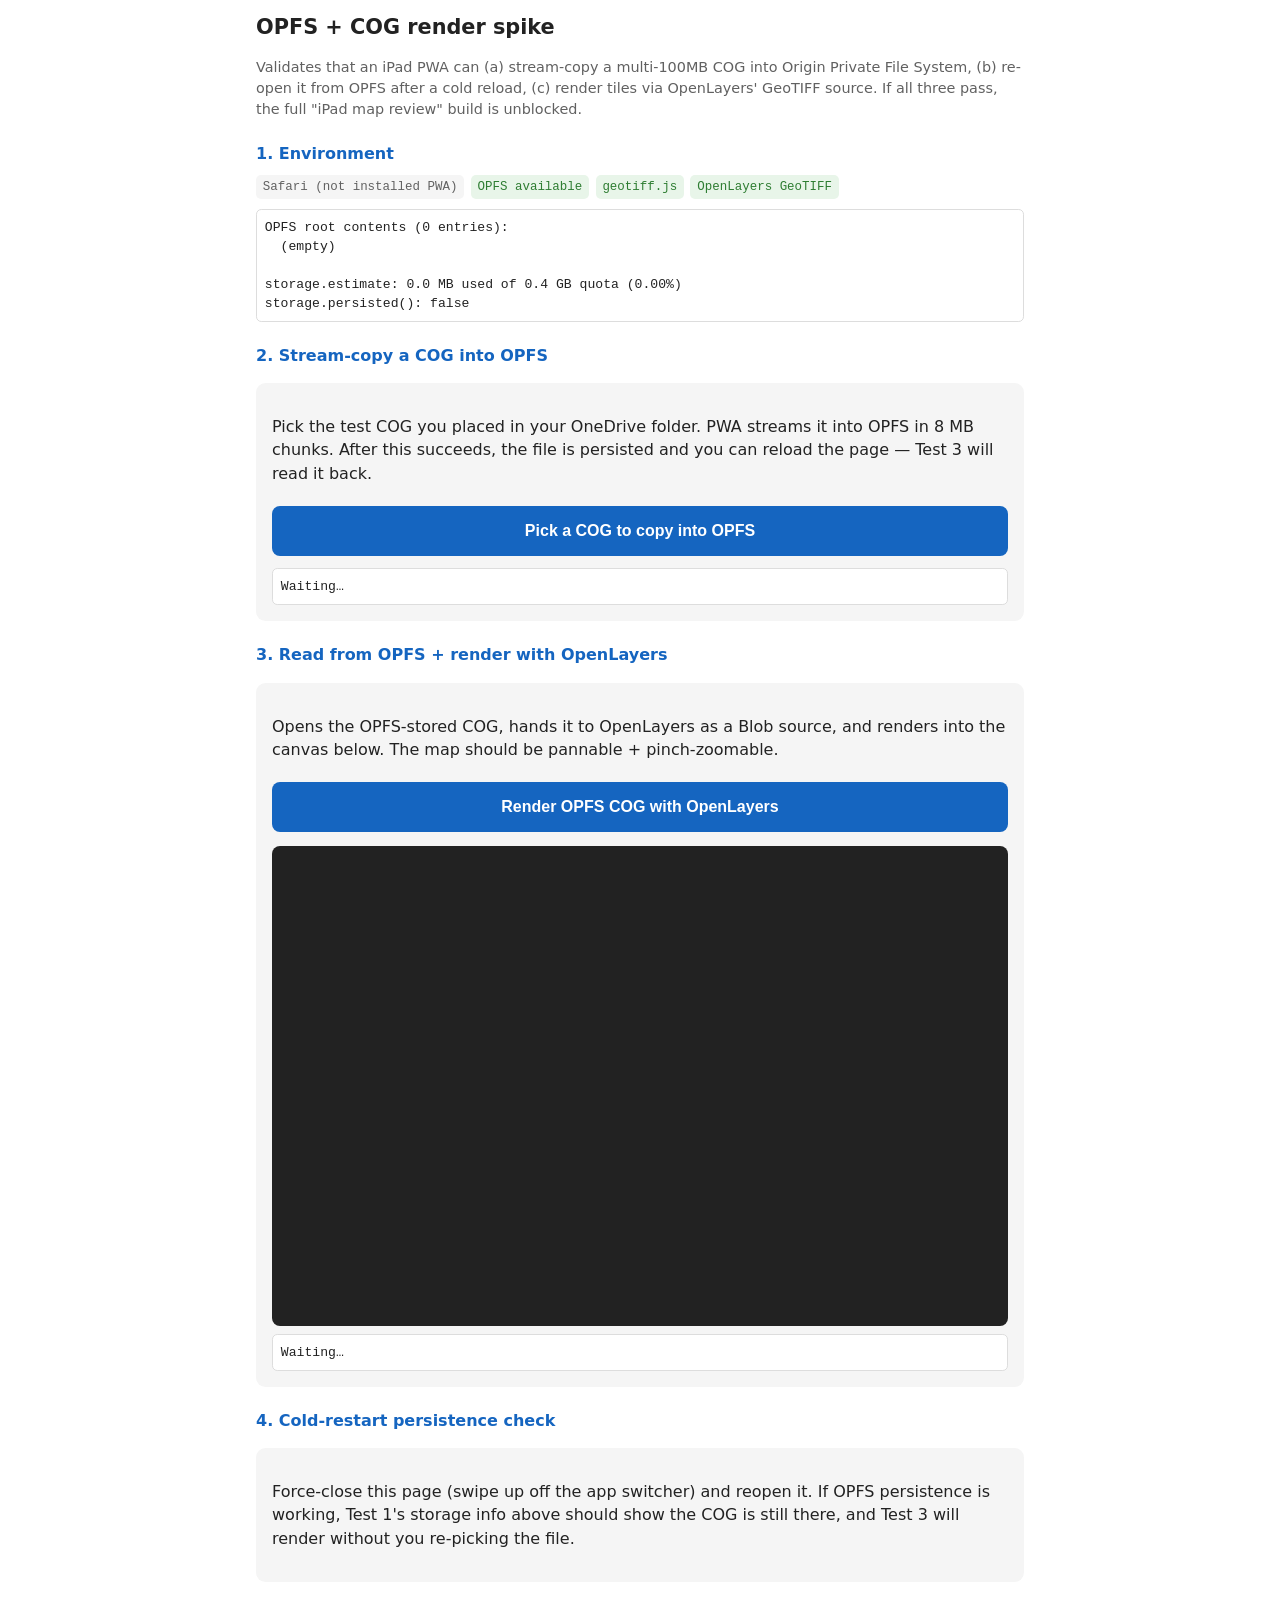
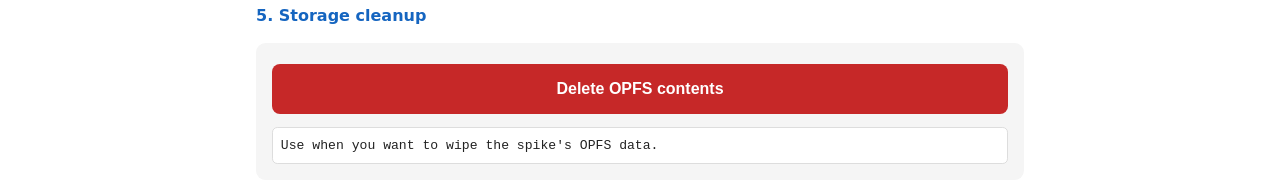
<file: spike-cog/index.html>
<!doctype html>
<html lang="en">
<head>
<meta charset="utf-8">
<meta name="viewport" content="width=device-width,initial-scale=1,viewport-fit=cover">
<title>OPFS + COG Spike</title>
<link rel="manifest" href="./manifest.webmanifest">
<meta name="apple-mobile-web-app-capable" content="yes">
<meta name="apple-mobile-web-app-title" content="OPFS Spike">

<!-- OpenLayers v10+ has built-in COG-from-Blob support via ol/source/GeoTIFF.
     We vendor both ol.js + ol.css and geotiff.js in ../vendor/ so the load
     order is deterministic and not subject to CDN/global-name surprises. -->
<link rel="stylesheet" href="../vendor/ol.css">

<style>
  :root { --ok:#2e7d32; --bad:#c62828; --blue:#1565c0; --gray:#616161; --bg:#f5f5f5; }
  body { font:16px/1.45 -apple-system,BlinkMacSystemFont,system-ui,sans-serif;
         max-width:48em; margin:0 auto; padding:env(safe-area-inset-top) 1em env(safe-area-inset-bottom);
         color:#222; }
  h1 { font-size:1.3em; margin:.6em 0 .3em; }
  h2 { font-size:1em; margin:1.4em 0 .4em; color:var(--blue); }
  .chips { display:flex; flex-wrap:wrap; gap:.4em; margin:.6em 0; }
  .chip { padding:.25em .55em; border-radius:.4em; font-size:.78em;
          background:var(--bg); color:var(--gray); font-family:ui-monospace,monospace; }
  .chip.ok { background:#e8f5e9; color:var(--ok); }
  .chip.bad { background:#ffebee; color:var(--bad); }
  button { appearance:none; background:var(--blue); color:#fff; border:0;
           border-radius:.5em; padding:1em 1.2em; font-size:1em; font-weight:600;
           cursor:pointer; min-height:48px; margin:.3em 0; width:100%; }
  button.alt { background:#37474f; }
  button.danger { background:var(--bad); }
  button:disabled { background:#cfd8dc; color:#90a4ae; }
  .test { background:var(--bg); border-radius:.6em; padding:1em; margin:1em 0; }
  .result { font-family:ui-monospace,monospace; font-size:.82em;
            background:#fff; border:1px solid #ddd; padding:.6em;
            border-radius:.4em; margin-top:.6em; white-space:pre-wrap;
            max-height:24em; overflow:auto; }
  progress { width:100%; height:1.2em; margin-top:.6em; }
  .pass { color:var(--ok); font-weight:700; }
  .fail { color:var(--bad); font-weight:700; }
  #map { width:100%; height:60vw; max-height:480px; background:#222;
         border-radius:.5em; margin-top:.6em; }
</style>
</head>
<body>

<h1>OPFS + COG render spike</h1>
<p style="color:var(--gray); font-size:.9em">
  Validates that an iPad PWA can (a) stream-copy a multi-100MB COG into
  Origin Private File System, (b) re-open it from OPFS after a cold reload,
  (c) render tiles via OpenLayers' GeoTIFF source. If all three pass, the
  full "iPad map review" build is unblocked.
</p>

<h2>1. Environment</h2>
<div class="chips" id="env-chips"></div>
<div id="storage-info" class="result">checking…</div>

<h2>2. Stream-copy a COG into OPFS</h2>
<div class="test">
  <p>Pick the test COG you placed in your OneDrive folder. PWA streams it
     into OPFS in 8 MB chunks. After this succeeds, the file is persisted
     and you can reload the page — Test 3 will read it back.</p>
  <!-- No accept filter — iOS Files often hides .tif because it's not
       classified as image/tiff. We validate the file inside the import
       logic anyway, so any pickable file is fine here. -->
  <input type="file" id="cog-input" style="display:none">
  <button onclick="document.getElementById('cog-input').click()">Pick a COG to copy into OPFS</button>
  <progress id="copy-progress" max="1" value="0" style="display:none"></progress>
  <div class="result" id="r-copy">Waiting…</div>
</div>

<h2>3. Read from OPFS + render with OpenLayers</h2>
<div class="test">
  <p>Opens the OPFS-stored COG, hands it to OpenLayers as a Blob source,
     and renders into the canvas below. The map should be pannable +
     pinch-zoomable.</p>
  <button onclick="renderFromOpfs()">Render OPFS COG with OpenLayers</button>
  <div id="map"></div>
  <div class="result" id="r-render">Waiting…</div>
</div>

<h2>4. Cold-restart persistence check</h2>
<div class="test">
  <p>Force-close this page (swipe up off the app switcher) and reopen it.
     If OPFS persistence is working, Test 1's storage info above should
     show the COG is still there, and Test 3 will render without you
     re-picking the file.</p>
</div>

<h2>5. Storage cleanup</h2>
<div class="test">
  <button class="danger" onclick="clearOpfs()">Delete OPFS contents</button>
  <div class="result" id="r-clear">Use when you want to wipe the spike's OPFS data.</div>
</div>

<!-- geotiff.js must load BEFORE ol.js — the OL UMD bundle externalizes the
     geotiff dep and looks for the GeoTIFF global at module-init time.
     Same-origin vendor files: no CDN unknowns. -->
<script src="../vendor/geotiff.js"></script>
<script src="../vendor/ol.js"></script>
<script>
// ---------- env detection ----------
function envCheck() {
  const env = document.getElementById('env-chips');
  const chips = [];
  const standalone = window.matchMedia('(display-mode: standalone)').matches
                  || window.navigator.standalone === true;
  chips.push(standalone
    ? '<span class="chip ok">PWA standalone</span>'
    : '<span class="chip">Safari (not installed PWA)</span>');
  chips.push(navigator.storage && navigator.storage.getDirectory
    ? '<span class="chip ok">OPFS available</span>'
    : '<span class="chip bad">OPFS missing</span>');
  chips.push(typeof GeoTIFF !== 'undefined'
    ? '<span class="chip ok">geotiff.js</span>'
    : '<span class="chip bad">geotiff.js missing</span>');
  chips.push(typeof ol !== 'undefined' && ol.source && ol.source.GeoTIFF
    ? '<span class="chip ok">OpenLayers GeoTIFF</span>'
    : '<span class="chip bad">OL not loaded</span>');
  env.innerHTML = chips.join('');
}

async function storageInfo() {
  const el = document.getElementById('storage-info');
  try {
    const root = await navigator.storage.getDirectory();
    const items = [];
    for await (const [name, handle] of root) {
      if (handle.kind === 'file') {
        const f = await handle.getFile();
        items.push(`  ${name}: ${(f.size/1e6).toFixed(1)} MB, modified ${new Date(f.lastModified).toISOString()}`);
      } else {
        items.push(`  ${name}/  (directory)`);
      }
    }
    const est = await navigator.storage.estimate();
    const usagePct = est.quota ? ((est.usage/est.quota)*100).toFixed(2) : '?';
    const persistGranted = await navigator.storage.persisted();
    let txt = `OPFS root contents (${items.length} entries):\n`;
    txt += items.length ? items.join('\n') : '  (empty)';
    txt += `\n\nstorage.estimate: ${(est.usage/1e6).toFixed(1)} MB used of `
        + `${est.quota ? (est.quota/1e9).toFixed(1)+' GB' : '?'} quota (${usagePct}%)`;
    txt += `\nstorage.persisted(): ${persistGranted}`;
    el.textContent = txt;
  } catch (e) {
    el.innerHTML = `<span class="fail">storage error: ${e.message}</span>`;
  }
}

// ---------- 2. stream-copy ----------
document.getElementById('cog-input').addEventListener('change', async ev => {
  const file = ev.target.files[0];
  if (!file) return;
  const res = document.getElementById('r-copy');
  const prog = document.getElementById('copy-progress');
  prog.style.display = 'block';
  prog.value = 0;
  const t0 = performance.now();
  res.textContent = `Source: ${file.name}\nSize: ${(file.size/1e6).toFixed(1)} MB\nStreaming to OPFS in 8MB chunks…`;
  try {
    if (navigator.storage && navigator.storage.persist) {
      const ok = await navigator.storage.persist();
      console.log('persist() granted:', ok);
    }
    const root = await navigator.storage.getDirectory();
    try { await root.removeEntry('cog.tif'); } catch (e) { /* didn't exist */ }
    const fh = await root.getFileHandle('cog.tif', { create: true });
    const writable = await fh.createWritable();
    const chunkSize = 8 * 1024 * 1024;
    let written = 0;
    while (written < file.size) {
      const end = Math.min(written + chunkSize, file.size);
      const chunk = file.slice(written, end);
      await writable.write(chunk);
      written = end;
      prog.value = written / file.size;
    }
    await writable.close();
    const dt = ((performance.now() - t0)/1000).toFixed(1);
    res.innerHTML = `<span class="pass">✓ PASS</span>\nWrote ${(file.size/1e6).toFixed(1)} MB to OPFS in ${dt}s.`
                  + `\nAvg throughput: ${(file.size/1e6/dt).toFixed(1)} MB/s.`;
    await storageInfo();
  } catch (e) {
    res.innerHTML = `<span class="fail">✗ FAIL</span>\n${e.message}\n${e.stack || ''}`;
  }
});

// ---------- 3. render ----------
let _map = null;
async function renderFromOpfs() {
  const res = document.getElementById('r-render');
  res.textContent = 'Opening OPFS file…';
  try {
    const root = await navigator.storage.getDirectory();
    const fh = await root.getFileHandle('cog.tif');
    const file = await fh.getFile();
    res.textContent = `Got Blob from OPFS: ${(file.size/1e6).toFixed(1)} MB\nLoading GeoTIFF source…`;

    if (_map) { _map.setTarget(null); _map = null; }
    const source = new ol.source.GeoTIFF({
      sources: [{ blob: file }],
    });

    _map = new ol.Map({
      target: 'map',
      layers: [new ol.layer.WebGLTile({ source })],
      view: source.getView(),
    });

    // GeoTIFF source loads asynchronously; ready-ness is signaled by view promise.
    const view = await source.getView();
    res.innerHTML = `<span class="pass">✓ PASS</span>\nRendered with OpenLayers WebGLTile + GeoTIFF source from Blob.`
                  + `\nProjection: ${view.projection.getCode()}`
                  + `\nExtent: ${view.extent.map(x=>x.toFixed(2)).join(', ')}`
                  + `\nResolutions: ${view.resolutions ? view.resolutions.length + ' levels' : 'n/a'}`;
  } catch (e) {
    res.innerHTML = `<span class="fail">✗ FAIL</span>\n${e.message}\n${e.stack || ''}`;
    console.error(e);
  }
}

// ---------- 5. cleanup ----------
async function clearOpfs() {
  const res = document.getElementById('r-clear');
  try {
    const root = await navigator.storage.getDirectory();
    const names = [];
    for await (const [name] of root) names.push(name);
    for (const name of names) await root.removeEntry(name, { recursive: true });
    res.innerHTML = `<span class="pass">OPFS cleared (${names.length} entries removed)</span>`;
    if (_map) { _map.setTarget(null); _map = null; }
    document.getElementById('map').innerHTML = '';
    await storageInfo();
  } catch (e) {
    res.innerHTML = `<span class="fail">${e.message}</span>`;
  }
}

// ---------- bootstrap ----------
envCheck();
storageInfo();
if ('serviceWorker' in navigator) {
  navigator.serviceWorker.register('./sw.js').catch(e => console.warn('SW register failed', e));
}
</script>
</body>
</html>
</file>
<file: vendor/ol.css>
:root,
:host {
  --ol-background-color: white;
  --ol-accent-background-color: #F5F5F5;
  --ol-subtle-background-color: rgba(128, 128, 128, 0.25);
  --ol-partial-background-color: rgba(255, 255, 255, 0.75);
  --ol-foreground-color: #333333;
  --ol-subtle-foreground-color: #666666;
  --ol-brand-color: #00AAFF;
}

.ol-box {
  box-sizing: border-box;
  border-radius: 2px;
  border: 1.5px solid var(--ol-background-color);
  background-color: var(--ol-partial-background-color);
}

.ol-mouse-position {
  top: 8px;
  right: 8px;
  position: absolute;
}

.ol-scale-line {
  background: var(--ol-partial-background-color);
  border-radius: 4px;
  bottom: 8px;
  left: 8px;
  padding: 2px;
  position: absolute;
}

.ol-scale-line-inner {
  border: 1px solid var(--ol-subtle-foreground-color);
  border-top: none;
  color: var(--ol-foreground-color);
  font-size: 10px;
  text-align: center;
  margin: 1px;
  will-change: contents, width;
  transition: all 0.25s;
}

.ol-scale-bar {
  position: absolute;
  bottom: 8px;
  left: 8px;
}

.ol-scale-bar-inner {
  display: flex;
}

.ol-scale-step-marker {
  width: 1px;
  height: 15px;
  background-color: var(--ol-foreground-color);
  float: right;
  z-index: 10;
}

.ol-scale-step-text {
  position: absolute;
  bottom: -5px;
  font-size: 10px;
  z-index: 11;
  color: var(--ol-foreground-color);
  text-shadow: -1.5px 0 var(--ol-partial-background-color), 0 1.5px var(--ol-partial-background-color), 1.5px 0 var(--ol-partial-background-color), 0 -1.5px var(--ol-partial-background-color);
}

.ol-scale-text {
  position: absolute;
  font-size: 12px;
  text-align: center;
  bottom: 25px;
  color: var(--ol-foreground-color);
  text-shadow: -1.5px 0 var(--ol-partial-background-color), 0 1.5px var(--ol-partial-background-color), 1.5px 0 var(--ol-partial-background-color), 0 -1.5px var(--ol-partial-background-color);
}

.ol-scale-singlebar {
  position: relative;
  height: 10px;
  z-index: 9;
  box-sizing: border-box;
  border: 1px solid var(--ol-foreground-color);
}

.ol-scale-singlebar-even {
  background-color: var(--ol-subtle-foreground-color);
}

.ol-scale-singlebar-odd {
  background-color: var(--ol-background-color);
}

.ol-unsupported {
  display: none;
}

.ol-viewport,
.ol-unselectable {
  -webkit-touch-callout: none;
  -webkit-user-select: none;
  -moz-user-select: none;
  user-select: none;
  -webkit-tap-highlight-color: transparent;
}

.ol-viewport canvas {
  all: unset;
  overflow: hidden;
}

.ol-viewport {
  touch-action: pan-x pan-y;
}

.ol-selectable {
  -webkit-touch-callout: default;
  -webkit-user-select: text;
  -moz-user-select: text;
  user-select: text;
}

.ol-grabbing {
  cursor: -webkit-grabbing;
  cursor: -moz-grabbing;
  cursor: grabbing;
}

.ol-grab {
  cursor: move;
  cursor: -webkit-grab;
  cursor: -moz-grab;
  cursor: grab;
}

.ol-control {
  position: absolute;
  background-color: var(--ol-subtle-background-color);
  border-radius: 4px;
}

.ol-zoom {
  top: .5em;
  left: .5em;
}

.ol-rotate {
  top: .5em;
  right: .5em;
  transition: opacity .25s linear, visibility 0s linear;
}

.ol-rotate.ol-hidden {
  opacity: 0;
  visibility: hidden;
  transition: opacity .25s linear, visibility 0s linear .25s;
}

.ol-zoom-extent {
  top: 4.643em;
  left: .5em;
}

.ol-full-screen {
  right: .5em;
  top: .5em;
}

.ol-control button {
  display: block;
  margin: 1px;
  padding: 0;
  color: var(--ol-subtle-foreground-color);
  font-weight: bold;
  text-decoration: none;
  font-size: inherit;
  text-align: center;
  height: 1.375em;
  width: 1.375em;
  line-height: .4em;
  background-color: var(--ol-background-color);
  border: none;
  border-radius: 2px;
}

.ol-control button::-moz-focus-inner {
  border: none;
  padding: 0;
}

.ol-zoom-extent button {
  line-height: 1.4em;
}

.ol-compass {
  display: block;
  font-weight: normal;
  will-change: transform;
}

.ol-touch .ol-control button {
  font-size: 1.5em;
}

.ol-touch .ol-zoom-extent {
  top: 5.5em;
}

.ol-control button:hover,
.ol-control button:focus {
  text-decoration: none;
  outline: 1px solid var(--ol-subtle-foreground-color);
  color: var(--ol-foreground-color);
}

.ol-zoom .ol-zoom-in {
  border-radius: 2px 2px 0 0;
}

.ol-zoom .ol-zoom-out {
  border-radius: 0 0 2px 2px;
}

.ol-attribution {
  text-align: right;
  bottom: .5em;
  right: .5em;
  max-width: calc(100% - 1.3em);
  display: flex;
  flex-flow: row-reverse;
  align-items: center;
}

.ol-attribution a {
  color: var(--ol-subtle-foreground-color);
  text-decoration: none;
}

.ol-attribution ul {
  margin: 0;
  padding: 1px .5em;
  color: var(--ol-foreground-color);
  text-shadow: 0 0 2px var(--ol-background-color);
  font-size: 12px;
}

.ol-attribution li {
  display: inline;
  list-style: none;
}

.ol-attribution li:not(:last-child):after {
  content: " ";
}

.ol-attribution img {
  max-height: 2em;
  max-width: inherit;
  vertical-align: middle;
}

.ol-attribution button {
  flex-shrink: 0;
}

.ol-attribution.ol-collapsed ul {
  display: none;
}

.ol-attribution:not(.ol-collapsed) {
  background: var(--ol-partial-background-color);
}

.ol-attribution.ol-uncollapsible {
  bottom: 0;
  right: 0;
  border-radius: 4px 0 0;
}

.ol-attribution.ol-uncollapsible img {
  margin-top: -.2em;
  max-height: 1.6em;
}

.ol-attribution.ol-uncollapsible button {
  display: none;
}

.ol-zoomslider {
  top: 4.5em;
  left: .5em;
  height: 200px;
}

.ol-zoomslider button {
  position: relative;
  height: 10px;
}

.ol-touch .ol-zoomslider {
  top: 5.5em;
}

.ol-overviewmap {
  left: 0.5em;
  bottom: 0.5em;
}

.ol-overviewmap.ol-uncollapsible {
  bottom: 0;
  left: 0;
  border-radius: 0 4px 0 0;
}

.ol-overviewmap .ol-overviewmap-map,
.ol-overviewmap button {
  display: block;
}

.ol-overviewmap .ol-overviewmap-map {
  border: 1px solid var(--ol-subtle-foreground-color);
  height: 150px;
  width: 150px;
}

.ol-overviewmap:not(.ol-collapsed) button {
  bottom: 0;
  left: 0;
  position: absolute;
}

.ol-overviewmap.ol-collapsed .ol-overviewmap-map,
.ol-overviewmap.ol-uncollapsible button {
  display: none;
}

.ol-overviewmap:not(.ol-collapsed) {
  background: var(--ol-subtle-background-color);
}

.ol-overviewmap-box {
  border: 1.5px dotted var(--ol-subtle-foreground-color);
}

.ol-overviewmap .ol-overviewmap-box:hover {
  cursor: move;
}

.ol-overviewmap .ol-viewport:hover {
  cursor: pointer;
}
</file>
